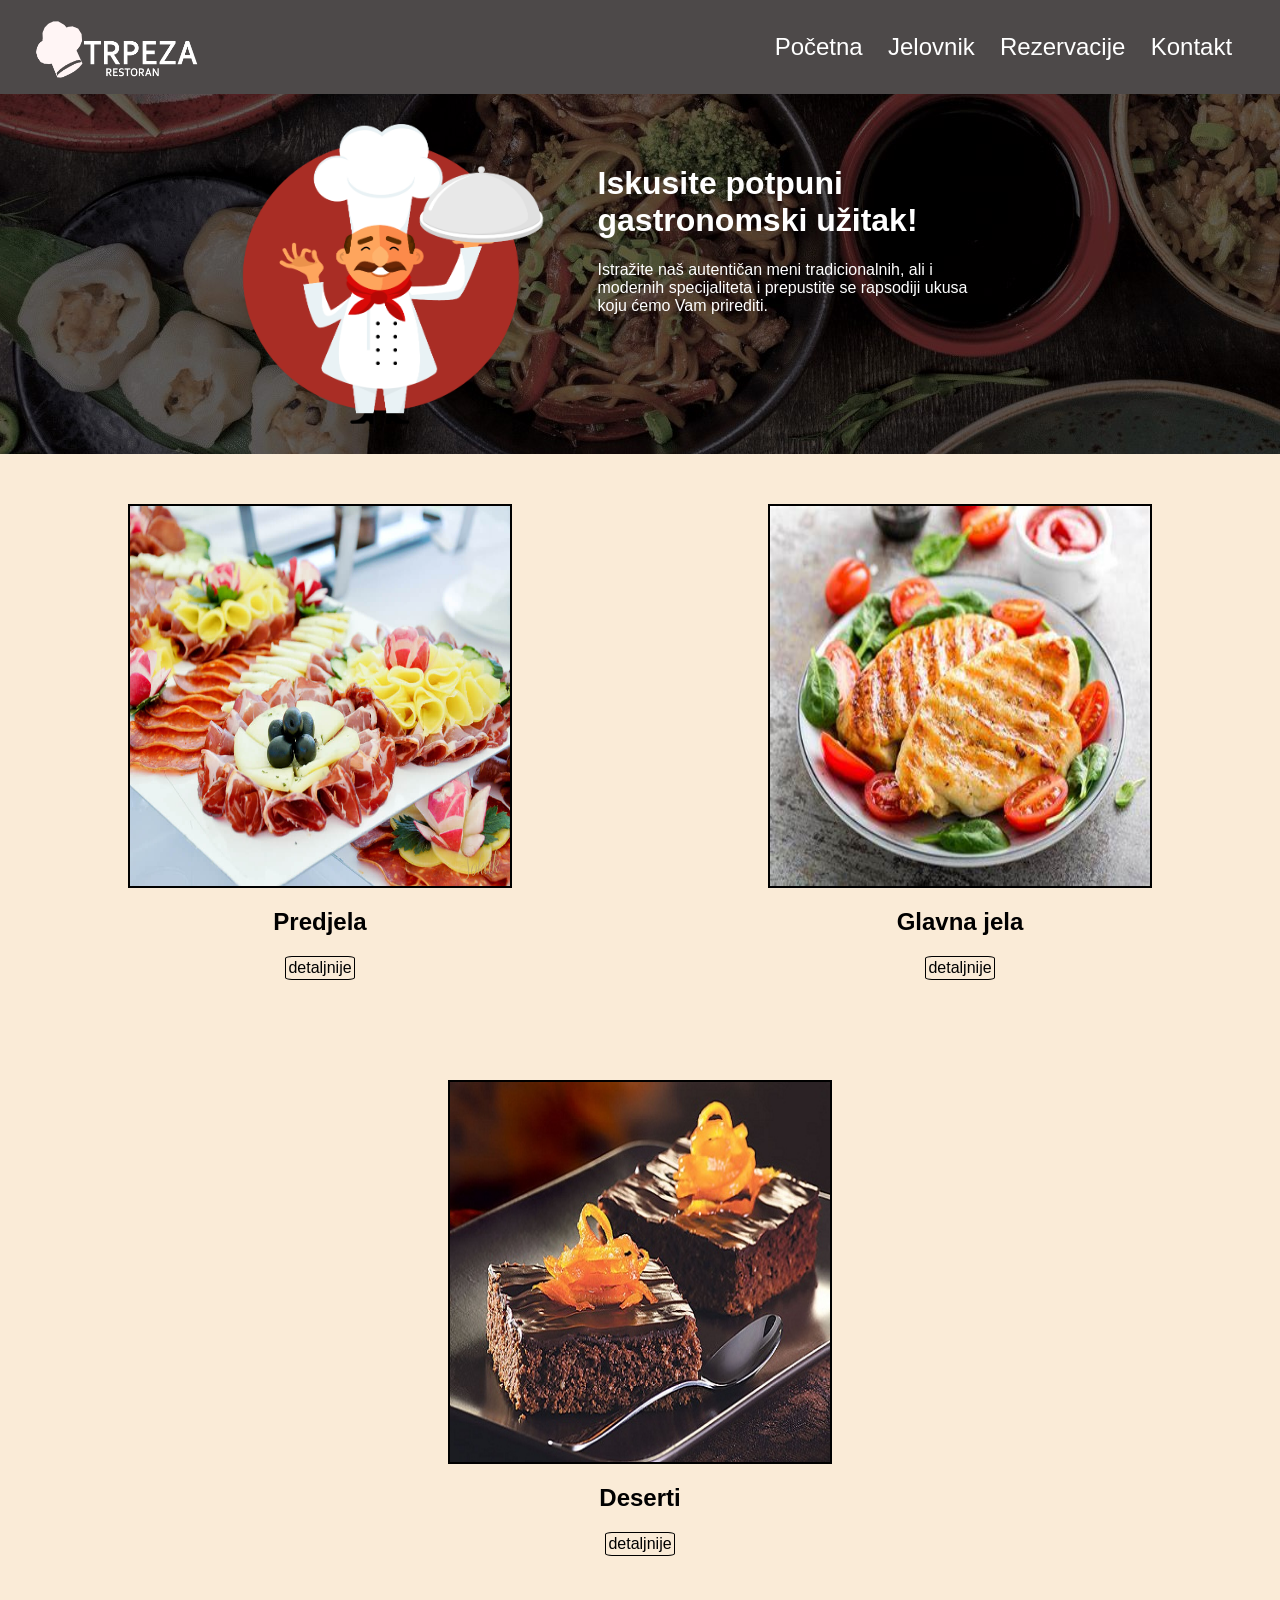
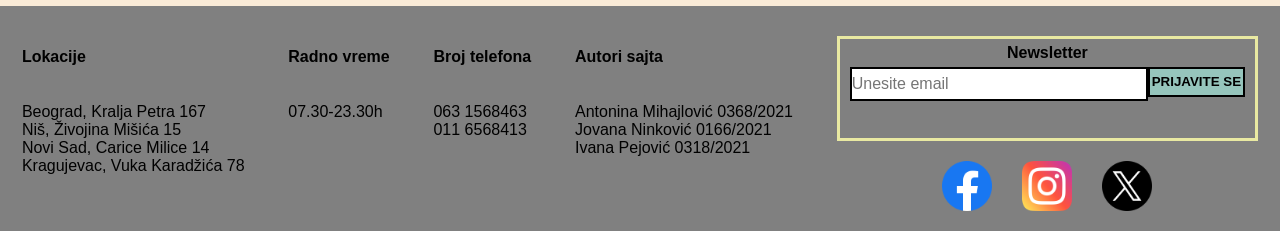
<file: Domaći 2/sajt/index.html>
<!DOCTYPE html>
<html lang="en">
<head>
    <meta charset="UTF-8">
    <meta name="viewport" content="width=device-width, initial-scale=1.0">

    <link rel="shortcut icon" type="image" href="slike/logosivi.png" />
    <link rel="stylesheet" type="text/css" href="css/index.css">
    <title>Restoran Trpeza</title>

    <!-- povezivanje sa JQuery bibliotekom -->
    <script src="https://code.jquery.com/jquery-3.7.1.js" integrity="sha256-eKhayi8LEQwp4NKxN+CfCh+3qOVUtJn3QNZ0TciWLP4=" 
    crossorigin="anonymous"></script>

    
</head>
<body>

    <nav class="navigacija">
        <div class="logo">
            <a href="index.html"><img src="slike/logo.png" alt="logo" width="180px" height="80px"></a>
        </div>
        <div class="meni">
            <div><a href="index.html">Početna</a></div>
            <div><a href="jelovnik.html">Jelovnik</a></div>
            <div><a href="rezervacije.html">Rezervacije</a></div>
            <div><a href="kontakt.html">Kontakt</a></div>
            <!-- dugme za burger meni -->
            <div><button id="dugme-meni"><img src="slike/main-menu.png" alt="meni" width="35px" height="30px"></button></div>
        </div>
    </nav>

    <!-- stavke burger menija -->
    <div class="burgermeni">
        <a href="index.html">Početna</a>
        <a href="jelovnik.html">Jelovnik</a>
        <a href="rezervacije.html">Rezervacije</a>
        <a href="kontakt.html">Kontakt</a>
    </div>


    <header>
        <div id="ilustracija"><img src="slike/KitchenChef.png" alt="ilustracija"></div>
        <div id="nasloviopis">
            <h1>Iskusite potpuni gastronomski užitak!</h1>
            <p>Istražite naš autentičan meni tradicionalnih, ali i modernih specijaliteta i prepustite se rapsodiji ukusa koju ćemo Vam prirediti.</p>
        </div>
    </header>

    <div class="sadrzaj">
       <div>
            <img src="slike/predjela.jpg" alt="slika">
            <h2>Predjela</h2>
            <a href="jelovnik.html">detaljnije</a>
        </div>
        <div>
            <img src="slike/glavnojelo.jpeg" alt="slika">
            <h2>Glavna jela</h2>
            <a href="jelovnik.html">detaljnije</a>
        </div>
        <div>
            <img src="slike/kolac.jpg" alt="slika">
            <h2>Deserti</h2>
            <a href="jelovnik.html">detaljnije</a>
        </div>
    </div>

    
    <footer>
        <div>
            <h6>Lokacije</h6>
            <p>Beograd, Kralja Petra 167 <br>
                Niš, Živojina Mišića 15 <br>
                Novi Sad, Carice Milice 14<br>
                Kragujevac, Vuka Karadžića 78 <br>
            </p>
        </div>
        <div>
            <h6>Radno vreme</h6>
            <p> 07.30-23.30h</p>
        </div>
        <div>
            <h6>Broj telefona</h6>
            <p> 063 1568463 <br>
                011 6568413 <br>
            </p>
        </div>
        <div>
            <h6>Autori sajta</h6>
            <p>
                Antonina Mihajlović 0368/2021<br>
                Jovana Ninković 0166/2021<br>
                Ivana Pejović 0318/2021<br>
            </p>
        </div>

        <div id="drusMedijiINewsletter">
            <div id="newsletter">
                <h6 id="naslovNewsaletter">Newsletter</h6>
                <form>
                    <input class="elementiFormeNewsletter" id="newsletteremail" type="text" placeholder="Unesite email" size="30">
                    <button class="elementiFormeNewsletter" id="dugmePrijaviteSe" type="reset" onclick="funkcijaPrijaviSe()">PRIJAVITE SE</button>
                    
                </form>
                <p id="newsletterUpozorenje"></p>
            </div>
            
            <div id="ikonice"> 
                <img id="facebook" src="slike/facebook.png" alt="ikonica">
                <img id="instagram" src="slike/instagram.png" alt="ikonica">
                <img id="twitter" src="slike/twitter2.png" alt="ikonica">
            </div> 
        </div>
        
    </footer>

    <!-- povezivanje sa .js fajlom -->
    <script src="js/index.js"></script>
    
</body>
</html>
</file>
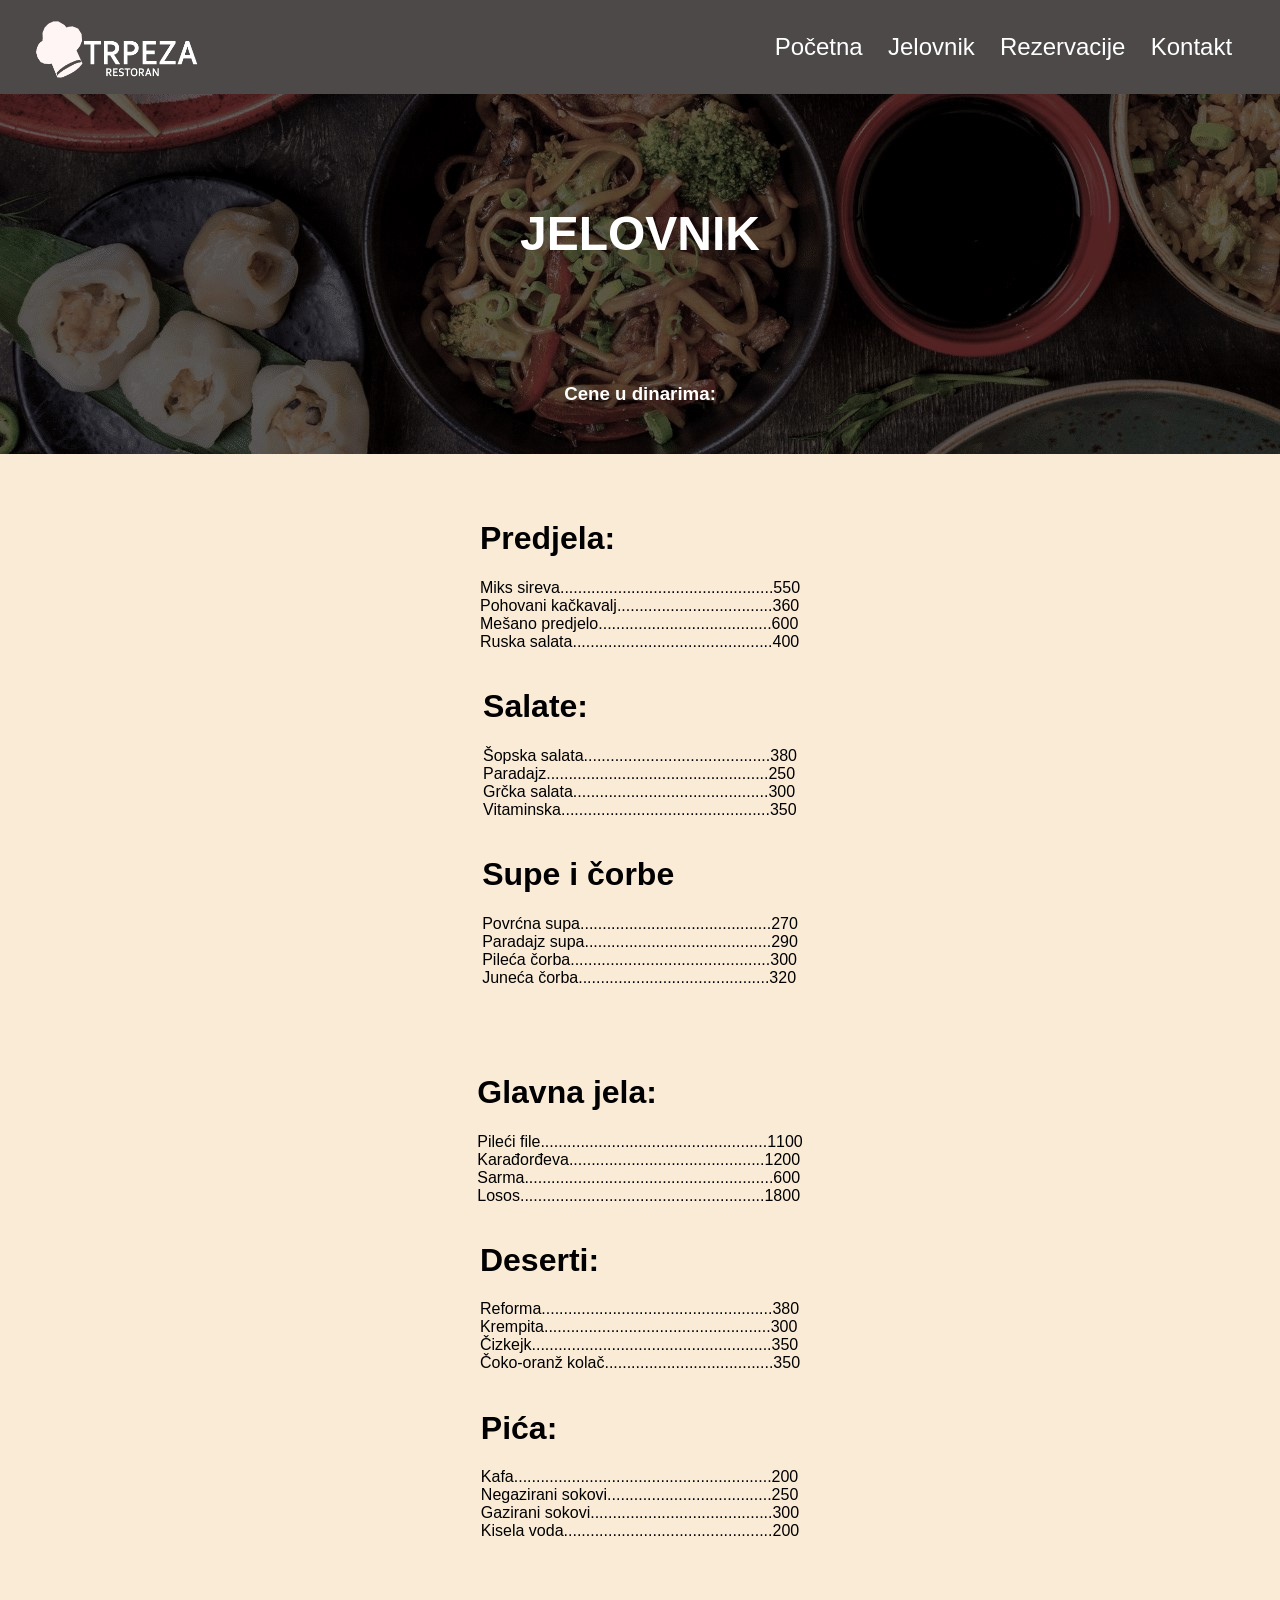
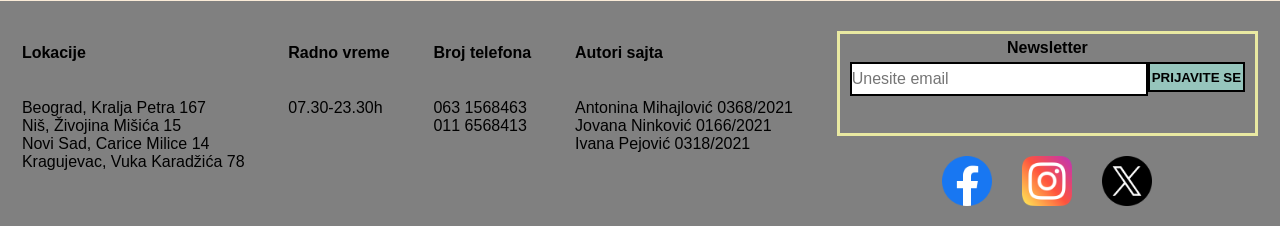
<file: Domaći 2/sajt/jelovnik.html>
<!DOCTYPE html>
<html lang="en">
<head>
    <meta charset="UTF-8">
    <meta name="viewport" content="width=device-width, initial-scale=1.0">

    <link rel="shortcut icon" type="image" href="slike/logosivi.png" />
    <link rel="stylesheet" type="text/css" href="css/jelovnik.css">
    <title>Restoran Trpeza</title>

    <script src="https://code.jquery.com/jquery-3.7.1.js" integrity="sha256-eKhayi8LEQwp4NKxN+CfCh+3qOVUtJn3QNZ0TciWLP4=" crossorigin="anonymous"></script>

</head>
<body>

    <nav class="navigacija">
        <div class="logo">
            <a href="index.html"><img src="slike/logo.png" alt="logo" width="180px" height="80px"></a>
        </div>
        <div class="meni">
            <div><a href="index.html">Početna</a></div>
            <div><a href="jelovnik.html">Jelovnik</a></div>
            <div><a href="rezervacije.html">Rezervacije</a></div>
            <div><a href="kontakt.html">Kontakt</a></div>
            <div><button id="dugme-meni"><img src="slike/main-menu.png" alt="meni" width="35px" height="30px"></button></div>
            
        </div>
    </nav>

    <div class="burgermeni">
        <a href="index.html">Početna</a>
        <a href="jelovnik.html">Jelovnik</a>
        <a href="rezervacije.html">Rezervacije</a>
        <a href="kontakt.html">Kontakt</a>
    </div>

    <header>
        <div id="naslov">
            <h1>JELOVNIK</h1>
            <h3>Cene u dinarima:</h3>
        </div>
    </header>

    <div class="sadrzaj">

        <div id="deo1">
            <div id="predjela">
                <h1>Predjela:</h1>
                <p> Miks sireva................................................550 <br>
                    Pohovani kačkavalj...................................360 <br>
                    Mešano predjelo.......................................600 <br>
                    Ruska salata.............................................400 <br>
                </p>
            </div>
            <div id="salate">
                <h1>Salate:</h1>
                <p>
                    Šopska salata..........................................380 <br>
                    Paradajz..................................................250 <br>
                    Grčka salata............................................300 <br>
                    Vitaminska...............................................350 <br>
                </p>
            </div>
            <div id="supeicorbe">
                <h1>Supe i čorbe</h1>
                <p>
                    Povrćna supa...........................................270 <br>
                    Paradajz supa..........................................290 <br>
                    Pileća čorba.............................................300 <br>
                    Juneća čorba...........................................320 <br>
                </p>
            </div>
        </div>

        <div id="deo2">
            <div id="glavnajela">
                <h1>Glavna jela:</h1>
                <p> Pileći file...................................................1100 <br>
                    Karađorđeva............................................1200 <br>
                    Sarma........................................................600 <br>
                    Losos.......................................................1800 <br>
                </p>
            </div>
            <div id="deserti">
                <h1>Deserti:</h1>
                <p>
                    Reforma....................................................380 <br>
                    Krempita...................................................300 <br>
                    Čizkejk......................................................350 <br>
                    Čoko-oranž kolač......................................350 <br>
                </p>
            </div>
            <div id="pica">
                <h1>Pića:</h1>
                <p>
                    Kafa..........................................................200 <br>
                    Negazirani sokovi.....................................250 <br>
                    Gazirani sokovi.........................................300 <br>
                    Kisela voda...............................................200 <br>
                </p>
            </div>
        </div>

    </div>

    <footer>
        <div>
            <h6>Lokacije</h6>
            <p>Beograd, Kralja Petra 167 <br>
                Niš, Živojina Mišića 15 <br>
                Novi Sad, Carice Milice 14<br>
                Kragujevac, Vuka Karadžića 78 <br>
            </p>
        </div>
        <div>
            <h6>Radno vreme</h6>
            <p> 07.30-23.30h</p>
        </div>
        <div>
            <h6>Broj telefona</h6>
            <p> 063 1568463 <br>
                011 6568413 <br>
            </p>
        </div>
        <div>
            <h6>Autori sajta</h6>
            <p>
                Antonina Mihajlović 0368/2021<br>
                Jovana Ninković 0166/2021<br>
                Ivana Pejović 0318/2021<br>
            </p>
        </div>

        <div id="drusMedijiINewsletter">
            <div id="newsletter">
                <h6 id="naslovNewsaletter">Newsletter</h6>
                <form>
                    <input class="elementiFormeNewsletter" id="newsletteremail" type="text" placeholder="Unesite email" size="30">
                    <button class="elementiFormeNewsletter" id="dugmePrijaviteSe" type="reset" onclick="funkcijaPrijaviSe()">PRIJAVITE SE</button>
                    
                </form>
                <p id="newsletterUpozorenje"></p>
            </div>
            
            <div id="ikonice"> 
                <img id="facebook" src="slike/facebook.png" alt="ikonica">
                <img id="instagram" src="slike/instagram.png" alt="ikonica">
                <img id="twitter" src="slike/twitter2.png" alt="ikonica">
            </div> 
        </div>
        
    </footer>


    <script src="js/jelovnik.js"></script>
</body>
</html>
</file>
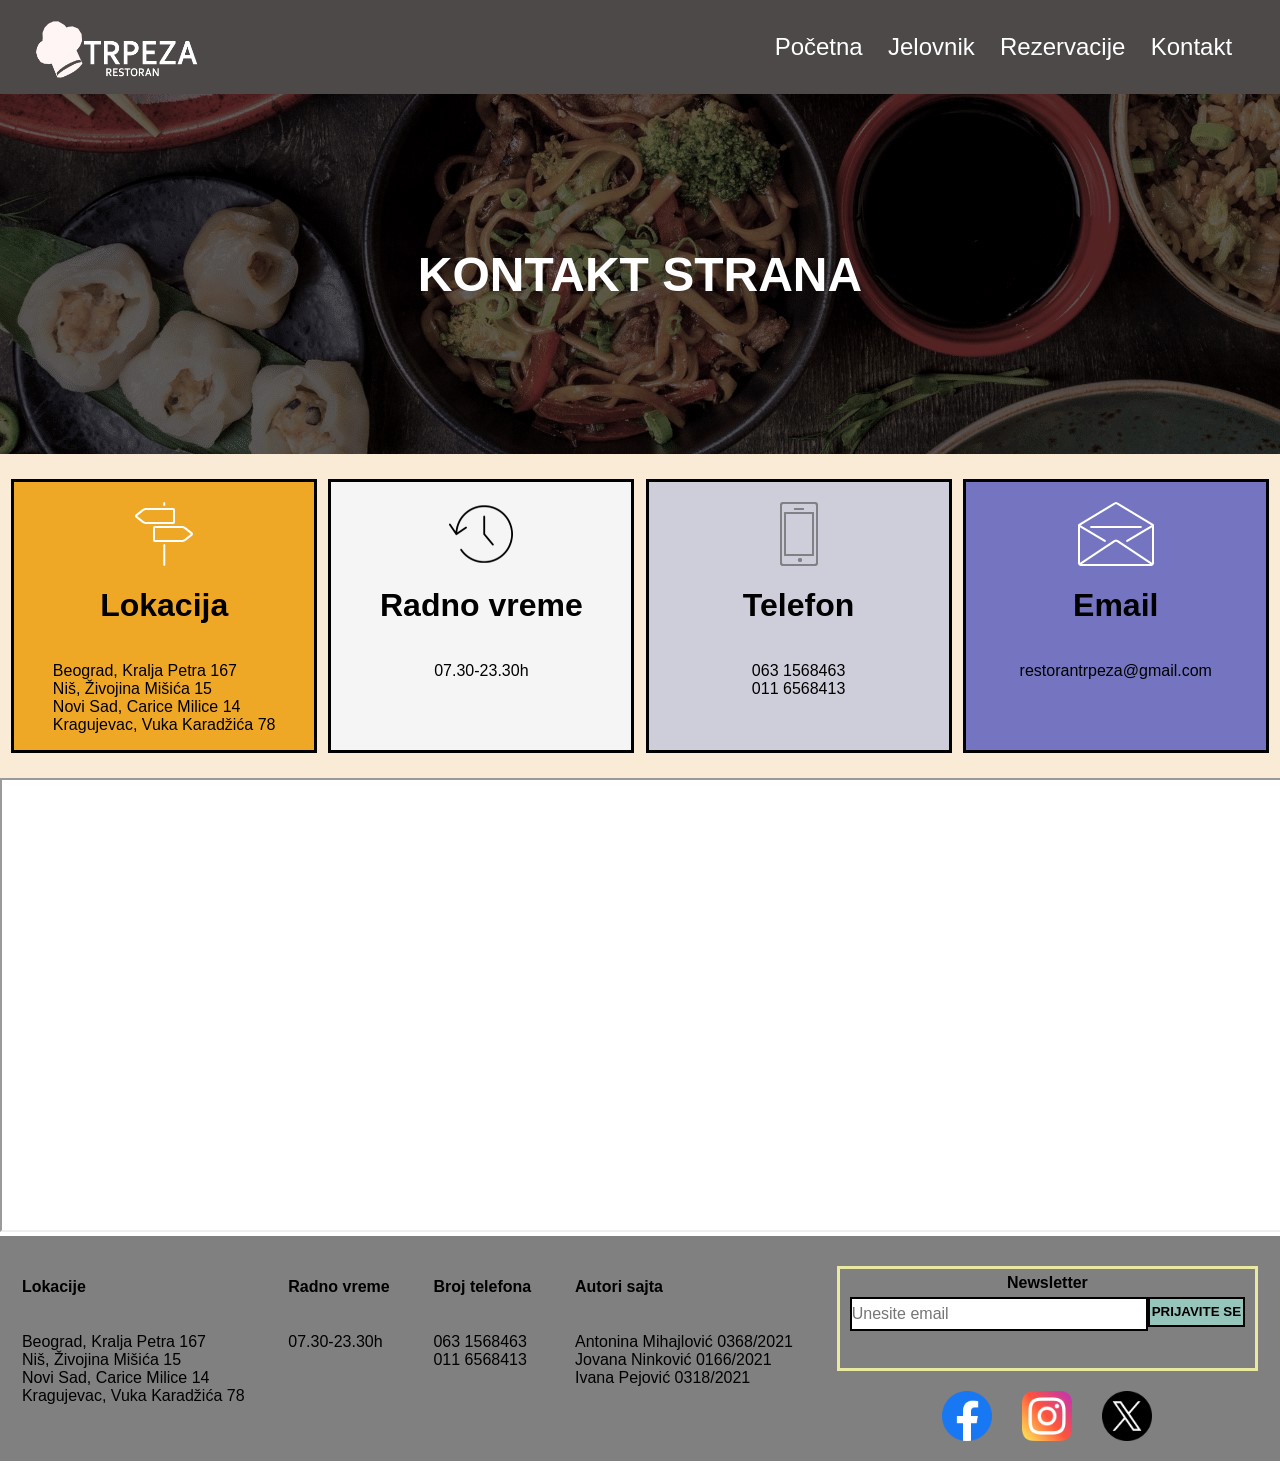
<file: Domaći 2/sajt/kontakt.html>
<!DOCTYPE html>
<html lang="en">
<head>
    <meta charset="UTF-8">
    <meta name="viewport" content="width=device-width, initial-scale=1.0">

    <link rel="shortcut icon" type="image" href="slike/logosivi.png" />
    <link rel="stylesheet" type="text/css" href="css/kontakt.css">
    <title>Restoran Trpeza</title>

    <script src="https://code.jquery.com/jquery-3.7.1.js" integrity="sha256-eKhayi8LEQwp4NKxN+CfCh+3qOVUtJn3QNZ0TciWLP4=" crossorigin="anonymous"></script>

</head>
<body>

    <nav class="navigacija">
        <div class="logo">
            <a href="index.html"><img src="slike/logo.png" alt="logo" width="180px" height="80px"></a>
        </div>
        <div class="meni">
            <div><a href="index.html">Početna</a></div>
            <div><a href="jelovnik.html">Jelovnik</a></div>
            <div><a href="rezervacije.html">Rezervacije</a></div>
            <div><a href="kontakt.html">Kontakt</a></div>
            <div><button id="dugme-meni"><img src="slike/main-menu.png" alt="meni" width="35px" height="30px"></button></div>
            
        </div>
    </nav>

    <div class="burgermeni">
        <a href="index.html">Početna</a>
        <a href="jelovnik.html">Jelovnik</a>
        <a href="rezervacije.html">Rezervacije</a>
        <a href="kontakt.html">Kontakt</a>
    </div>


    
    <header>
        <div id="naslov">
            <h1>KONTAKT STRANA</h1>
        </div>
    </header>

    <div id="sadrzaj">
        <div id="prviel">
            <img src="slike/location-icons.png" alt="ikonica">
            <h1>Lokacija</h1>
            <p>Beograd, Kralja Petra 167 <br>
                Niš, Živojina Mišića 15 <br>
                Novi Sad, Carice Milice 14<br>
                Kragujevac, Vuka Karadžića 78 <br>
            </p>
        </div>
        <div id="drugiel">
            <img src="slike/clock-icons.png" alt="ikonica">
            <h1>Radno vreme</h1>
            <p>
                07.30-23.30h
            </p>
        </div>
        <div id="treciel">
            <img src="slike/phone_icons.png" alt="ikonica">
            <h1>Telefon</h1>
            <p>
                063 1568463 <br>
                011 6568413 <br>
            </p>
        </div>
        <div id="cetvrtiel">
            <img src="slike/message-icons.png" alt="ikonica">
            <h1>Email</h1>
            <p>
                restorantrpeza@gmail.com
            </p>
        </div>
    </div>


    <iframe id="mapa" src="https://www.google.com/maps/embed?pb=!1m14!1m8!1m3!1d11329.593775673055!2d20.4752233!3d44.7726817!3m2!1i1024!2i768!4f13.1!3m3!1m2!1s0x475a70576248bf79%3A0xadaf5cff042d3bd0!2z0KTQsNC60YPQu9GC0LXRgiDQvtGA0LPQsNC90LjQt9Cw0YbQuNC-0L3QuNGFINC90LDRg9C60LAg0KPQvdC40LLQtdGA0LfQuNGC0LXRgtCwINGDINCR0LXQvtCz0YDQsNC00YM!5e0!3m2!1ssr!2srs!4v1699550111995!5m2!1ssr!2srs" width="600" height="450" ></iframe>


    <footer>
        <div>
            <h6>Lokacije</h6>
            <p>Beograd, Kralja Petra 167 <br>
                Niš, Živojina Mišića 15 <br>
                Novi Sad, Carice Milice 14<br>
                Kragujevac, Vuka Karadžića 78 <br>
            </p>
        </div>
        <div>
            <h6>Radno vreme</h6>
            <p> 07.30-23.30h</p>
        </div>
        <div>
            <h6>Broj telefona</h6>
            <p> 063 1568463 <br>
                011 6568413 <br>
            </p>
        </div>
        <div>
            <h6>Autori sajta</h6>
            <p>
                Antonina Mihajlović 0368/2021<br>
                Jovana Ninković 0166/2021<br>
                Ivana Pejović 0318/2021<br>
            </p>
        </div>

        <div id="drusMedijiINewsletter">
            <div id="newsletter">
                <h6 id="naslovNewsaletter">Newsletter</h6>
                <form>
                    <input class="elementiFormeNewsletter" id="newsletteremail" type="text" placeholder="Unesite email" size="30">
                    <button class="elementiFormeNewsletter" id="dugmePrijaviteSe" type="reset" onclick="funkcijaPrijaviSe()">PRIJAVITE SE</button>
                    
                </form>
                <p id="newsletterUpozorenje"></p>
            </div>
            
            <div id="ikonice"> 
                <img id="facebook" src="slike/facebook.png" alt="ikonica">
                <img id="instagram" src="slike/instagram.png" alt="ikonica">
                <img id="twitter" src="slike/twitter2.png" alt="ikonica">
            </div> 
        </div>
        
    </footer>
    
    <script src="js/kontakt.js"></script>

</body>
</html>
</file>
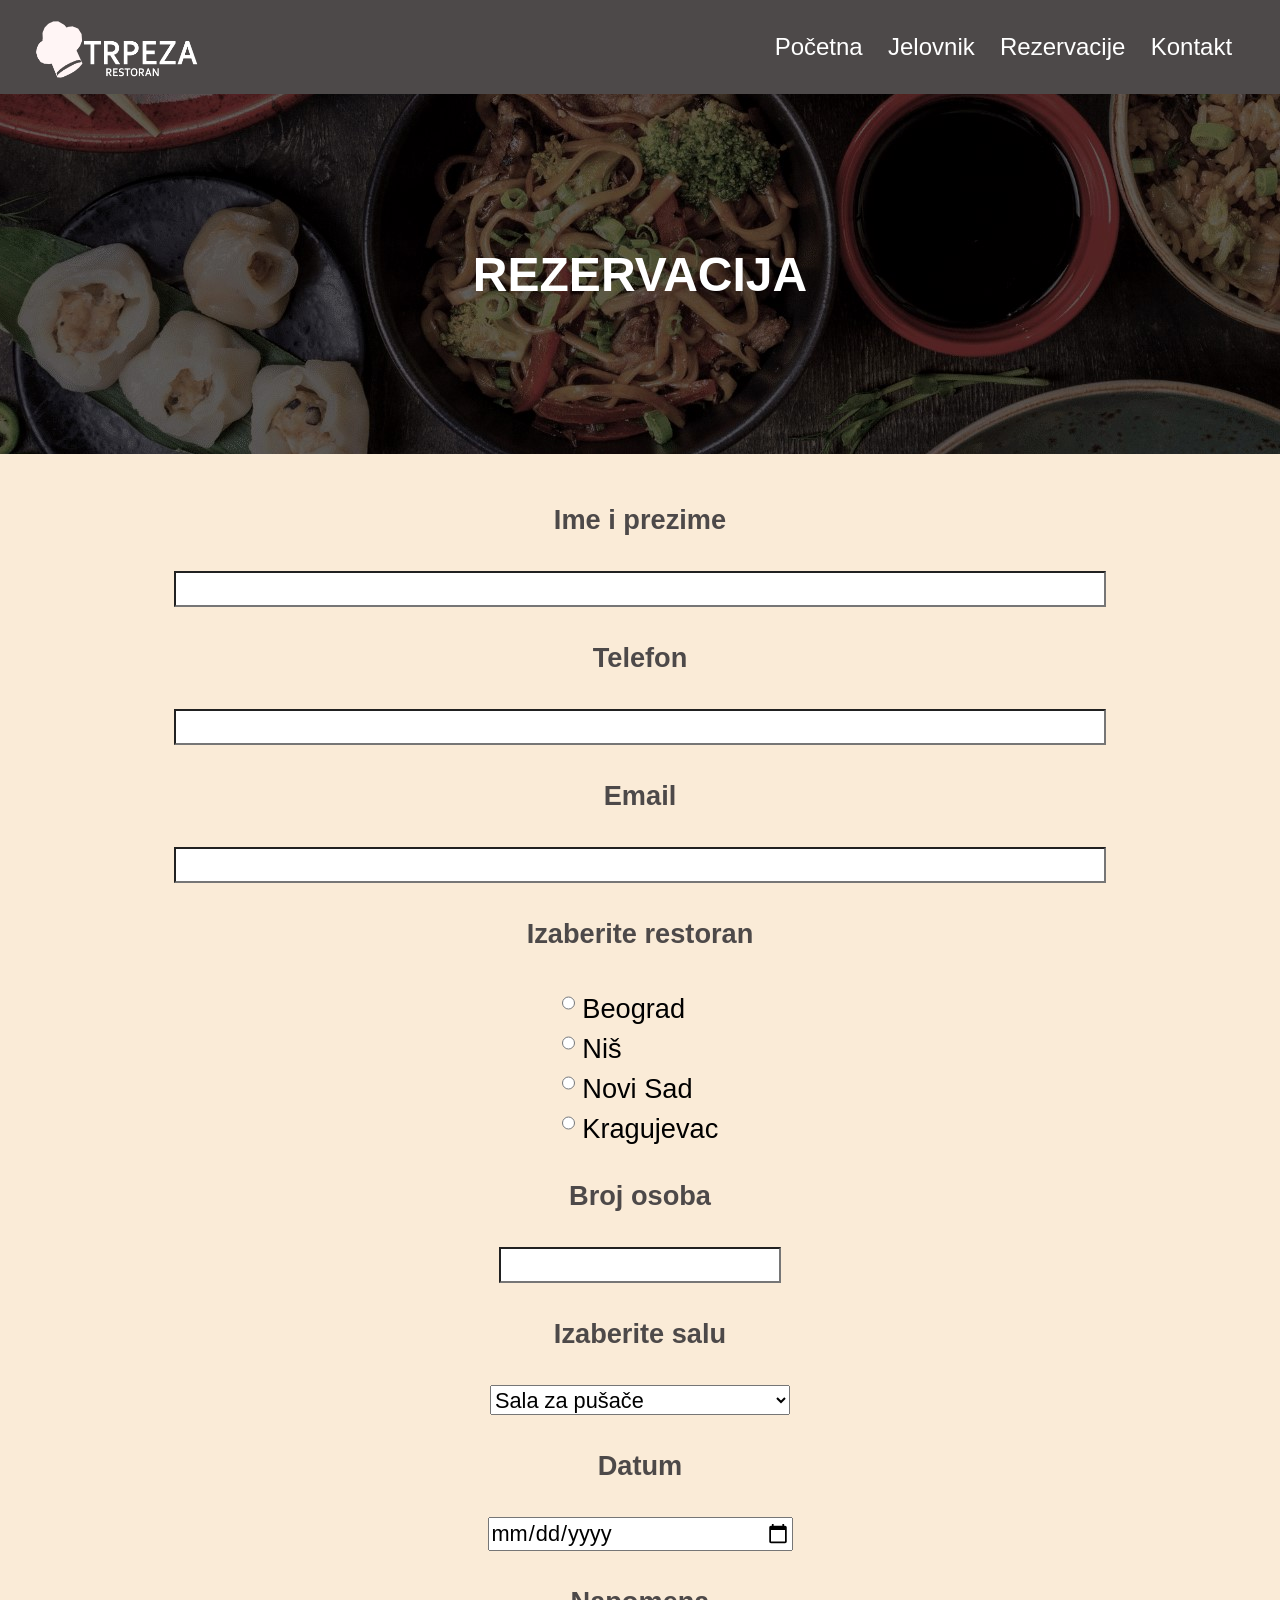
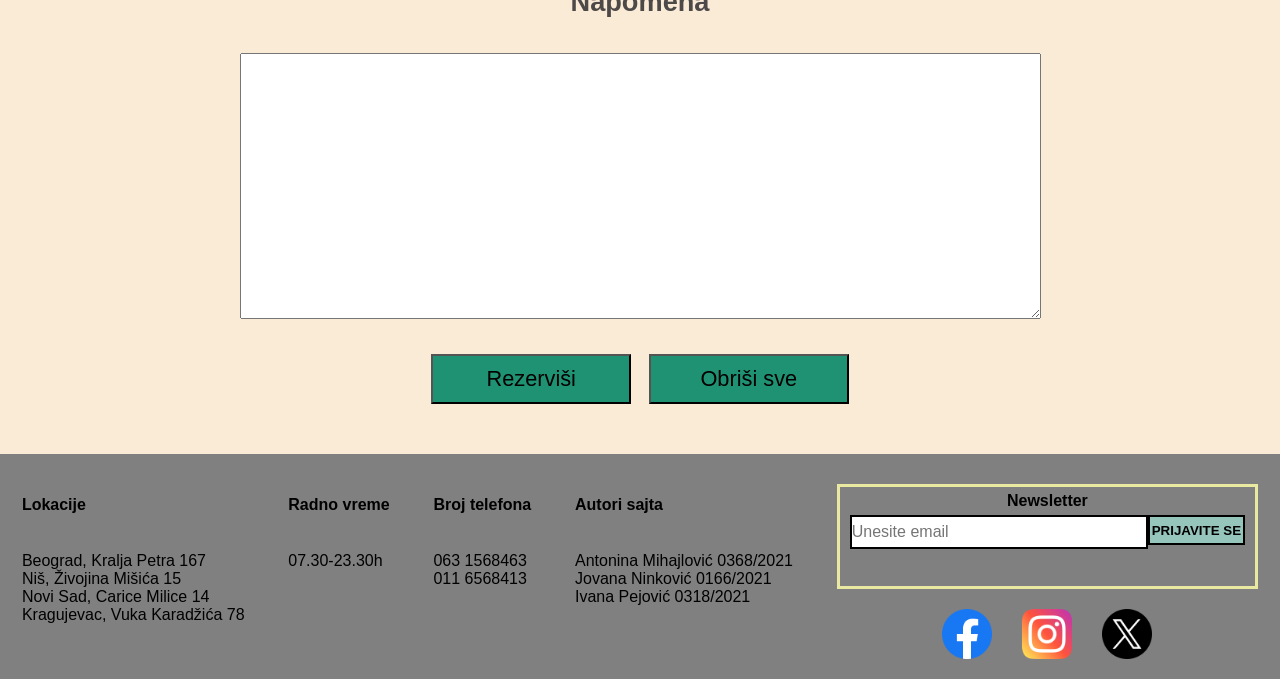
<file: Domaći 2/sajt/rezervacije.html>
<!DOCTYPE html>
<html lang="en">
<head>
    <meta charset="UTF-8">
    <meta name="viewport" content="width=device-width, initial-scale=1.0">

    <link rel="shortcut icon" type="image" href="slike/logosivi.png" />
    <link rel="stylesheet" type="text/css" href="css/rezervacije.css">
    <title>Restoran Trpeza</title>

    <script src="https://code.jquery.com/jquery-3.7.1.js" integrity="sha256-eKhayi8LEQwp4NKxN+CfCh+3qOVUtJn3QNZ0TciWLP4=" crossorigin="anonymous"></script>

</head>
<body>
    
    <nav class="navigacija">
        <div class="logo">
            <a href="index.html"><img src="slike/logo.png" alt="logo" width="180px" height="80px"></a>
        </div>
        <div class="meni">
            <div><a href="index.html">Početna</a></div>
            <div><a href="jelovnik.html">Jelovnik</a></div>
            <div><a href="rezervacije.html">Rezervacije</a></div>
            <div><a href="kontakt.html">Kontakt</a></div>
            <div><button id="dugme-meni"><img src="slike/main-menu.png" alt="meni" width="35px" height="30px"></button></div>
            
        </div>
    </nav>

    <div class="burgermeni">
        <a href="index.html">Početna</a>
        <a href="jelovnik.html">Jelovnik</a>
        <a href="rezervacije.html">Rezervacije</a>
        <a href="kontakt.html">Kontakt</a>
    </div>


    <header>
        <div id="naslov">
            <h1>REZERVACIJA</h1>
        </div>
    </header>

    <form class="formaRezervacija">
            <label for="imeiprezime">Ime i prezime</label>
            <input class="tekstboksovi" id="imeiprezime"  type="text" size="70">
    
            <label for="telefon">Telefon</label> 
            <input class="tekstboksovi" id="telefon"  type="text" maxlength="10" size="70">
    
            <label for="email">Email</label>
            <input class="tekstboksovi" id="email"  type="email" size="70">
    
            <label for="">Izaberite restoran</label>

            <div>
                <div class="opcije"><input id="beograd" type="radio" name="restoran" value="Beograd">
            <label for="beograd">Beograd</label>
            </div>
            
            <div class="opcije">
                <input id="nis" type="radio" name="restoran" value="Niš">
            <label for="nis">Niš</label>
            </div>
            
            <div class="opcije">
               <input id="novisad" type="radio" name="restoran" value="Novisad">
            <label for="novisad">Novi Sad</label> 
            </div>
            
            <div class="opcije">
                 <input id="kragujevac" type="radio" name="restoran" value="Kragujevac">
            <label for="kragujevac">Kragujevac</label>
            </div>
            </div>
            
           
            <label for="brojosoba">Broj osoba</label>
            <input class="tekstboksovi" id="brojosoba"  type="number" size="70">

            <label for="izborsale">Izaberite salu</label>
            <select  id="izborsale">
                <option id="nepusaci" value="za nepušače">Sala za nepušače</option>
                <option id="pusaci" value="za pušače" selected>Sala za pušače</option>
            </select>

            <label for="datum">Datum</label>
            <input id="datum" name="datum" type="date">

            <label for="napomena">Napomena</label>
            <textarea  id="napomena" cols="60" rows="10"></textarea>

            <div>
                <button id="dugmerezervisi" type="submit" onclick="funkcijaRezervacija()">Rezerviši</button>
                <button id="dugmeobrisi" type="reset" onclick="funkcijaObrisiSve()">Obriši sve</button>
            </div>
    </form>

    <footer>
        <div>
            <h6>Lokacije</h6>
            <p>Beograd, Kralja Petra 167 <br>
                Niš, Živojina Mišića 15 <br>
                Novi Sad, Carice Milice 14<br>
                Kragujevac, Vuka Karadžića 78 <br>
            </p>
        </div>
        <div>
            <h6>Radno vreme</h6>
            <p> 07.30-23.30h</p>
        </div>
        <div>
            <h6>Broj telefona</h6>
            <p> 063 1568463 <br>
                011 6568413 <br>
            </p>
        </div>
        <div>
            <h6>Autori sajta</h6>
            <p>
                Antonina Mihajlović 0368/2021<br>
                Jovana Ninković 0166/2021<br>
                Ivana Pejović 0318/2021<br>
            </p>
        </div>

        <div id="drusMedijiINewsletter">
            <div id="newsletter">
                <h6 id="naslovNewsaletter">Newsletter</h6>
                <form>
                    <input class="elementiFormeNewsletter" id="newsletteremail" type="text" placeholder="Unesite email" size="30">
                    <button class="elementiFormeNewsletter" id="dugmePrijaviteSe" type="reset" onclick="funkcijaPrijaviSe()">PRIJAVITE SE</button>
                    
                </form>
                <p id="newsletterUpozorenje"></p>
            </div>
            
            <div id="ikonice"> 
                <img id="facebook" src="slike/facebook.png" alt="ikonica">
                <img id="instagram" src="slike/instagram.png" alt="ikonica">
                <img id="twitter" src="slike/twitter2.png" alt="ikonica">
            </div> 
        </div>
        
    </footer>


    
    <script src="js/rezervacije.js"></script>

</body>
</html>
</file>
<file: Domaći 2/sajt/css/index.css>
*{
    font-family: Arial, Helvetica, sans-serif;
    margin-left: 0px;
    margin-right: 0px; 
}

body{
     margin-top: 0px; 
}

.navigacija{
    background-color: rgb(77, 73, 73);
    display: flex;
    justify-content: space-between;
    align-items: center;
    padding: 5px 30px;
    position: sticky;
    top: 0px;
    z-index:100;     /*regulišemo da se animacija ne prikazuje preko navigacije kad skrolujemo, već obrnuto*/
}

.meni{
    display: flex;
    flex-basis: 40%;
    justify-content: space-around;
    font-size: 1.5em;
    
}

.meni a{
    color: white;
    text-decoration: none;
    padding: 5px;
    margin: 10px 5px;
   
}

.meni a:hover{
    border-bottom: solid 2px yellow;
}

#dugme-meni{
    background-color:  rgb(77, 73, 73);
    border: rgb(77, 73, 73);
    width: 50px;
    height: 50px;
    display: none;                          /*uključujemo opciju da se dugme za burger meni ne prikazuje*/
    position: relative;
    left: 10px;           
    margin-right: 10px;
    
}



@media(max-width:500px){        /*za uredjaje širine do 500px isključujemo prikaz standardnog menija i palimo prikaz dugmeta za burger meni*/
    .meni a{
        display: none;
    }

    #dugme-meni{
        display: inline;
    }
}

@media(max-width:700px){
    .navigacija{
        padding: 0px 0px;
    }

    .logo img{
        width: 80px;
        height: 35px;
        padding-left: 2px;
    }

    .meni a{
        font-size: 0.8em;
    }
}


.burgermeni{
    background-color: rgb(243, 225, 110);
    width: 100%;
    display: flex;                 /*uključujemo flexbox kako bi poredjali stavke u kolonu*/
    flex-direction: column;
    align-items: center;
    position: fixed;               /*fiksiramo poziciju burgermenija kako bi se video i kad skrolujemo ekran*/
    display: none;                /*uključujemo opciju da se ne prikazuje*/
    z-index: 100;
    margin-top: 0px;

    
}
.burgermeni a{
   
    font-size: 2em;
    color: black;
    text-decoration: none;
    border-bottom: solid 2px;
    padding-left: 150px;
    padding-right: 1500px;

}

@media(max-width:400px){
    .burgermeni a{
        padding-left: 100px;
    }
}






header{
    background: url(../slike/pozadinahrana.jpeg) center;
    display: flex;
    justify-content: center;
    max-height: 360px;
}

#ilustracija img{
    width: 300px;
    height: 300px;
}

#ilustracija{
    padding: 30px 5px;
    margin-left: 5px;
    animation-name: animacija;            /*poziv animacije*/
    animation-duration: 3s;             /*animacija traje 3s u toku kojih se smenjuju njom definisana stanja*/    
    animation-fill-mode: forwards;      /*  postavljamo da nakon što se završi animacija, ostane u krajnjem stanju     */
    z-index: 0;                         /*    z-index stavljamo na 0, a kod navigacije na 100 kako se slika ne bi prikazivala preko navigacije */
                                        /*   kada skrolujemo                                                                                  */
}

#nasloviopis{
    width: 400px;
    height: 200px;
    color: white;
    padding: 30px 50px;
    padding-top: 50px;

}


@keyframes animacija{                       /*definisanje animacije*/
    0%{
        transform: translate(0,10px);    /* animacija koja translira element sa pozicije pomerene za 10px (po y osi) u odnosu na   */  
        opacity: 0.2;                    /* startnu poziciju (mesto na koje je pozicioniran element),do njegove startne pozicije  */                                                                                            
    }                                    /* uz to tranparentnost(providnost) elementa se smanjuje sve dok ne postane neproziran */

    100%{                                /*zaključak: -u početnom momentu element pomerena za 10px (po y osi) i prozirnost joj je 0.2  */
        transform: translate(0,0);       /*           -u krajnjem momentu element je na startnoj poziciji i neproziran je                                                                                */
        opacity: 1;                                     /* 0 - element je providan (nevidljiv)  */
    }                                                   /* 1 - element je neproziran*/
}

@media (max-width:800px){
    #ilustracija img{
        width: 150px;
        height: 150px;
    }

    #nasloviopis{
        font-size: 0.8em;
        padding: 5px 5px;
    }

    #nasloviopis h1{
        font-size: 1.5em;
    }

}




.sadrzaj div img{
    width: 400px;
    height: 400px;
    border: solid 2px;
}

.sadrzaj{
   background-color: antiquewhite;
    display: flex;
    justify-content: space-around;
}

.sadrzaj div{
    padding: 50px 25px;
    display: flex;
    flex-direction: column;
    align-items: center;
}

.sadrzaj div a{
    text-decoration: none;
    color: black;
    border: solid 1px;
    border-radius: 10%;
    padding: 2px 2px;
}

.sadrzaj div a:hover{
    color: white;
    background-color: grey;
}

@media (max-width:1300px){
    .sadrzaj{
        flex-wrap: wrap;
    }

    .sadrzaj div img{
       width:380px; 
       height: 380px;
    };
}

@media (max-width:400px){

    .sadrzaj div img{
       width:340px;
       height: 340px; 
    };
}




footer{
    background-color: gray;
    display: flex;
   justify-content: space-around;
   align-items: stretch;
   flex-wrap: wrap;
}

footer div{
    padding: 5px 10px;
}

footer #ikonice{
   display: flex;
   justify-content: center;
   padding-top: 10px;
   padding-bottom: 5px;
   

}

footer #ikonice img{
    width: 50px;
    height: 50px;
    padding: 10px 15px;
    
}

footer h6{
    font-size: 1em;
}

footer p{
    font-size: 1em;
}

#newsletter{
    display: flex;
    flex-direction: column;
    align-items: center;
    border: solid rgb(233, 233, 162);
    padding-top: 0px;
}

#naslovNewsaletter{
    margin-top: 5px;
    margin-bottom: 5px;
}

#drusMedijiINewsletter{
    padding-top: 30px;
}

.elementiFormeNewsletter{
    height: 30px;
    padding: 0px 0px;
    border: solid 2px;
}

#dugmePrijaviteSe{
    background-color: rgb(150, 197, 188);
    font-weight: bold;
    padding: 2px 2px;
}

#newsletteremail{
    font-size: 1em;
}

footer form{
    display: flex;
}

#dugmePrijaviteSe:hover{
    background-color: rgb(42, 142, 165);
    transform: scale(1.1, 1.1);
}

#newsletterUpozorenje{
    color: red;
}

@media (max-width:500px){
    footer{
       flex-wrap: wrap;
    }
    #dugmePrijaviteSe{
        font-size: 0.8em;
        padding: 0px 0px;
    }
    
    #newsletteremail{
        font-size: 0.8em;
    }

}
</file>
<file: Domaći 2/sajt/css/jelovnik.css>
*{
    font-family: Arial, Helvetica, sans-serif;
    margin-left: 0px;
    margin-right: 0px; 
}

body{
     margin-top: 0px; 
}

.navigacija{
    background-color: rgb(77, 73, 73);
    display: flex;
    justify-content: space-between;
    align-items: center;
    padding: 5px 30px;
    position: sticky;
    top: 0px;
}

.meni{
    display: flex;
    flex-basis: 40%;
    justify-content: space-around;
    font-size: 1.5em;
}

.meni a{
    color: white;
    text-decoration: none;
    padding: 5px;
    margin: 10px 5px;
}

.meni a:hover{
    border-bottom: solid 2px yellow;
}

#dugme-meni{
    background-color:  rgb(77, 73, 73);
    border: rgb(77, 73, 73);
    width: 50px;
    height: 50px;
    display: none;
    position: relative;
    left: 10px;           
    margin-right: 10px;
}



@media(max-width:500px){
    .meni a{
        display: none;
    }

    #dugme-meni{
        display: inline;
    }
}

@media(max-width:700px){
    .navigacija{
        padding: 0px 0px;
    }

    .logo img{
        width: 80px;
        height: 35px;
        padding-left: 2px;
    }

    .meni a{
        font-size: 0.8em;
    }
}


.burgermeni{
    background-color: rgb(243, 225, 110);
    width: 100%;
    display: flex;
    flex-direction: column;
    align-items: center;
    position: fixed;
    display: none;
    z-index: 100;
    margin-top: 0px;

    
}
.burgermeni a{
   
    font-size: 2em;
    color: black;
    text-decoration: none;
    border-bottom: solid 2px;
    padding-left: 150px;
    padding-right: 1500px;

}

@media(max-width:400px){
    .burgermeni a{
        padding-left: 100px;
    }
}



header{
    background: url(../slike/pozadinahrana.jpeg) center;
    display: flex;
    justify-content: center;
    max-height: 360px;
}

#naslov{
    color: white;
    width: 300px;
    height: 300px;
    padding: 30px 5px;
    display: flex;
    flex-direction: column;
    align-items: center;
    justify-content: space-between;
}

#naslov h1{
    padding-top: 50px;
    font-size: 3em;
    
}

@media (max-width:800px){
    #naslov{
        width: 150px;
        height: 150px;
    }

    #naslov h1{
        font-size: 2em;
        padding-top: 0px;
    }
    #naslov h3{
        font-size: 1em;
    }

}



.sadrzaj {
    display: flex;
    flex-direction: column;
    padding: 20px 0px;
    background-color: antiquewhite;
}

#deo1{
    padding-top: 25px ;
    padding-bottom: 25px;
    font-size: 1.3em;
    margin-left: 20px;
    margin-right: 20px;
}

#deo2{
    padding-top: 25px ;
    padding-bottom: 25px;
    font-size: 1.3em;
    margin-left: 20px;
    margin-right: 20px;
}

#deo1{
    display: flex;
    flex-direction: row;
    justify-content: space-around;
}


#deo2{
    display: flex;
    flex-direction: row;
}

#deo2{
    display: flex;
    flex-direction: row;
    justify-content: space-around;
}

@media (max-width:1400px){
    #deo1{
        flex-direction: column;
        align-items: center;
        font-size: 1em;
    }



    #deo2{
        flex-direction: column;
        align-items: center;
        font-size: 1em;
    }

}



footer{
    background-color: gray;
    display: flex;
   justify-content: space-around;
   align-items: stretch;
   flex-wrap: wrap;
}

footer div{
    padding: 5px 10px;
}

footer #ikonice{
   display: flex;
   justify-content: center;
   padding-top: 10px;
   padding-bottom: 5px;
   

}

footer #ikonice img{
    width: 50px;
    height: 50px;
    padding: 10px 15px;
    
}

footer h6{
    font-size: 1em;
}

footer p{
    font-size: 1em;
}

#newsletter{
    display: flex;
    flex-direction: column;
    align-items: center;
    border: solid rgb(233, 233, 162);
    padding-top: 0px;
}

#naslovNewsaletter{
    margin-top: 5px;
    margin-bottom: 5px;
}

#drusMedijiINewsletter{
    padding-top: 30px;
}

.elementiFormeNewsletter{
    height: 30px;
    padding: 0px 0px;
    border: solid 2px;
}

#dugmePrijaviteSe{
    background-color: rgb(150, 197, 188);
    font-weight: bold;
    padding: 2px 2px;
}

#newsletteremail{
    font-size: 1em;
}

footer form{
    display: flex;
}

#dugmePrijaviteSe:hover{
    background-color: rgb(42, 142, 165);
    transform: scale(1.1, 1.1);
}

#newsletterUpozorenje{
    color: red;
}

@media (max-width:500px){
    footer{
       flex-wrap: wrap;
    }
    #dugmePrijaviteSe{
        font-size: 0.8em;
        padding: 0px 0px;
    }
    
    #newsletteremail{
        font-size: 0.8em;
    }

}
</file>
<file: Domaći 2/sajt/css/kontakt.css>
*{
    font-family: Arial, Helvetica, sans-serif;
    margin-left: 0px;
    margin-right: 0px; 
}

body{
     margin-top: 0px; 
}



.navigacija{
    background-color: rgb(77, 73, 73);
    display: flex;
    justify-content: space-between;
    align-items: center;
    padding: 5px 30px;
    position: sticky;
    top: 0px;
    
    
}

.meni{
    display: flex;
    flex-basis: 40%;
    justify-content: space-around;
    font-size: 1.5em;
    
}

.meni a{
    color: white;
    text-decoration: none;
    padding: 5px;
    margin: 10px 5px;
}

.meni a:hover{
    border-bottom: solid 2px yellow;
}

#dugme-meni{
    background-color:  rgb(77, 73, 73);
    border: rgb(77, 73, 73);
    width: 50px;
    height: 50px;
    display: none;
    position: relative;
    left: 10px;           
    margin-right: 10px;
}



@media(max-width:500px){
    .meni a{
        display: none;
    }

    #dugme-meni{
        display: inline;
    }
}

@media(max-width:700px){
    .navigacija{
        padding: 0px 0px;
    }

    .logo img{
        width: 80px;
        height: 35px;
        padding-left: 2px;
    }

    .meni a{
        font-size: 0.8em;
    }
}


.burgermeni{
    background-color: rgb(243, 225, 110);
    width: 100%;
    display: flex;
    flex-direction: column;
    align-items: center;
    position: fixed;
    display: none;
    z-index: 100;
    margin-top: 0px;

    
}
.burgermeni a{
   
    font-size: 2em;
    color: black;
    text-decoration: none;
    border-bottom: solid 2px;
    padding-left: 150px;
    padding-right: 1500px;

}

@media(max-width:400px){
    .burgermeni a{
        padding-left: 100px;
    }
}





header{
    background: url(../slike/pozadinahrana.jpeg) center;
    display: flex;
    justify-content: center;
    max-height: 360px;
}

#naslov{
    color: white;
    width: 500px;
    height: 300px;
    padding: 30px 5px;
    display: flex;
    justify-content: center;
    align-items: center;
}

#naslov h1{
    font-size: 3em;
}

@media (max-width:800px){
    #naslov{
        width: 150px;
        height: 150px;
    }

    #naslov h1{
        font-size: 2em;
        padding-top: 0px;
    }
}



#sadrzaj{
    background-color: antiquewhite;
    display: flex;
    justify-content: space-evenly;
    flex-wrap: wrap;
}

#prviel{
    background-color: rgb(239, 168, 37);
    border: solid;

    display: flex;
    flex-direction: column;
    align-items: center;
    width: 300px;
    margin-top: 25px;
    margin-bottom: 25px;
    padding-top: 20px;
}

#drugiel{
    background-color: whitesmoke;
    border: solid;

    display: flex;
    flex-direction: column;
    align-items: center;
    width: 300px;
    margin-top: 25px;
    margin-bottom: 25px;
    padding-top: 20px;
}

#treciel{
    background-color: rgb(206, 205, 218);
    border: solid;

    display: flex;
    flex-direction: column;
    align-items: center;
    width: 300px;
    margin-top: 25px;
    margin-bottom: 25px;
    padding-top: 20px;
}

#cetvrtiel{
    background-color: rgb(116, 116, 193);
    border: solid;

    display: flex;
    flex-direction: column;
    align-items: center;
    width: 300px;
    margin-top: 25px;
    margin-bottom: 25px;
    padding-top: 20px;
}





#mapa{
    width: 100%;
}






footer{
    background-color: gray;
    display: flex;
   justify-content: space-around;
   align-items: stretch;
   flex-wrap: wrap;
}

footer div{
    padding: 5px 10px;
}

footer #ikonice{
   display: flex;
   justify-content: center;
   padding-top: 10px;
   padding-bottom: 5px;
   

}

footer #ikonice img{
    width: 50px;
    height: 50px;
    padding: 10px 15px;
    
}

footer h6{
    font-size: 1em;
}

footer p{
    font-size: 1em;
}

#newsletter{
    display: flex;
    flex-direction: column;
    align-items: center;
    border: solid rgb(233, 233, 162);
    padding-top: 0px;
}

#naslovNewsaletter{
    margin-top: 5px;
    margin-bottom: 5px;
}

#drusMedijiINewsletter{
    padding-top: 30px;
}

.elementiFormeNewsletter{
    height: 30px;
    padding: 0px 0px;
    border: solid 2px;
}

#dugmePrijaviteSe{
    background-color: rgb(150, 197, 188);
    font-weight: bold;
    padding: 2px 2px;
}

#newsletteremail{
    font-size: 1em;
}

footer form{
    display: flex;
}

#dugmePrijaviteSe:hover{
    background-color: rgb(42, 142, 165);
    transform: scale(1.1, 1.1);
}

#newsletterUpozorenje{
    color: red;
}

@media (max-width:500px){
    footer{
       flex-wrap: wrap;
    }
    #dugmePrijaviteSe{
        font-size: 0.8em;
        padding: 0px 0px;
    }
    
    #newsletteremail{
        font-size: 0.8em;
    }

}
</file>
<file: Domaći 2/sajt/css/rezervacije.css>
*{
    font-family: Arial, Helvetica, sans-serif;
    margin-left: 0px;
    margin-right: 0px; 
}

body{
     margin-top: 0px; 
}

.navigacija{
    background-color: rgb(77, 73, 73);
    display: flex;
    justify-content: space-between;
    align-items: center;
    padding: 5px 30px;
    position: sticky;
    top: 0px;
    
    
}

.meni{
    display: flex;
    flex-basis: 40%;
    justify-content: space-around;
    font-size: 1.5em;
    
}

.meni a{
    color: white;
    text-decoration: none;
    padding: 5px;
    margin: 10px 5px;
   
}

.meni a:hover{
    border-bottom: solid 2px yellow;
}

#dugme-meni{
    background-color:  rgb(77, 73, 73);
    border: rgb(77, 73, 73);
    width: 50px;
    height: 50px;
    display: none;
    position: relative;
    left: 10px;           
    margin-right: 10px;
}



@media(max-width:500px){
    .meni a{
        display: none;
    }

    #dugme-meni{
        display: inline;
    }
}

@media(max-width:700px){
    .navigacija{
        padding: 0px 0px;
    }

    .logo img{
        width: 80px;
        height: 35px;
        padding-left: 2px;
    }

    .meni a{
        font-size: 0.8em;
    }
}


.burgermeni{
    background-color: rgb(243, 225, 110);
    width: 100%;
    display: flex;
    flex-direction: column;
    align-items: center;
    position: fixed;
    display: none;
    z-index: 100;
    margin-top: 0px;

    
}
.burgermeni a{
   
    font-size: 2em;
    color: black;
    text-decoration: none;
    border-bottom: solid 2px;
    padding-left: 150px;
    padding-right: 1500px;

}

@media(max-width:400px){
    .burgermeni a{
        padding-left: 100px;
    }
}




header{
    background: url(../slike/pozadinahrana.jpeg) center;
    display: flex;
    justify-content: center;
    max-height: 360px;
}

#naslov{
    color: white;
    width: 300px;
    height: 300px;
    padding: 30px 5px;
    display: flex;
    justify-content: center;
    align-items: center;
}

#naslov h1{
    font-size: 3em;
}

@media (max-width:800px){
    #naslov{
        width: 150px;
        height: 150px;
    }

    #naslov h1{
        font-size: 2em;
        padding-top: 0px;
    }
}




.formaRezervacija{
    background-color: antiquewhite;
    display: flex;
    flex-direction: column;
    align-items: center;
    padding: 50px 200px;
    font-size: 1.7em;
    height: 1500px;
    justify-content: space-between;
}

.formaRezervacija input{
    height: 30px;
    font-size: 0.8em;
}

.formaRezervacija label{
    font-weight: bold;
    color: rgb(77, 73, 73);
}

.opcije label{
    color: black;
    font-weight: normal;
}

.formaRezervacija select{
    font-size: 0.8em;
    width: 300px;
    height: 30px;
}

.formaRezervacija #datum{
    width: 300px;
}

.formaRezervacija textarea{
    font-size: 0.8em;

}

.formaRezervacija button{
    width: 200px;
    height: 50px;
    font-size: 0.8em;
    background-color: rgb(32, 146, 116)
}

.formaRezervacija button:hover{
    transform: scale(1.1, 1.1);
}

.tekstboksovi:focus{
    background-color: lightblue;
}
.tekstboksovi{
    background-color: white;
}

#dugmerezervisi{
    margin-right: 10px;
}

@media (max-width:900px){

    .formaRezervacija{

        padding-left: 10px;
        padding-right: 10px;
        font-size: 1.3em;
        height: 1200px;
    }
    
    .tekstboksovi{
        width: 300px;
    }

    #napomena{
        width: 300px;
    }
}

@media (max-width:460px){
    .formaRezervacija button{
        width: 90px;
    }
}




footer{
    background-color: gray;
    display: flex;
   justify-content: space-around;
   align-items: stretch;
   flex-wrap: wrap;
}

footer div{
    padding: 5px 10px;
}

footer #ikonice{
   display: flex;
   justify-content: center;
   padding-top: 10px;
   padding-bottom: 5px;
   

}

footer #ikonice img{
    width: 50px;
    height: 50px;
    padding: 10px 15px;
    
}

footer h6{
    font-size: 1em;
}

footer p{
    font-size: 1em;
}

#newsletter{
    display: flex;
    flex-direction: column;
    align-items: center;
    border: solid rgb(233, 233, 162);
    padding-top: 0px;
}

#naslovNewsaletter{
    margin-top: 5px;
    margin-bottom: 5px;
}

#drusMedijiINewsletter{
    padding-top: 30px;
}

.elementiFormeNewsletter{
    height: 30px;
    padding: 0px 0px;
    border: solid 2px;
}

#dugmePrijaviteSe{
    background-color: rgb(150, 197, 188);
    font-weight: bold;
    padding: 2px 2px;
}

#newsletteremail{
    font-size: 1em;
}

footer form{
    display: flex;
}

#dugmePrijaviteSe:hover{
    background-color: rgb(42, 142, 165);
    transform: scale(1.1, 1.1);
}

#newsletterUpozorenje{
    color: red;
}

@media (max-width:500px){
    footer{
       flex-wrap: wrap;
    }
    #dugmePrijaviteSe{
        font-size: 0.8em;
        padding: 0px 0px;
    }
    
    #newsletteremail{
        font-size: 0.8em;
    }

}
</file>
